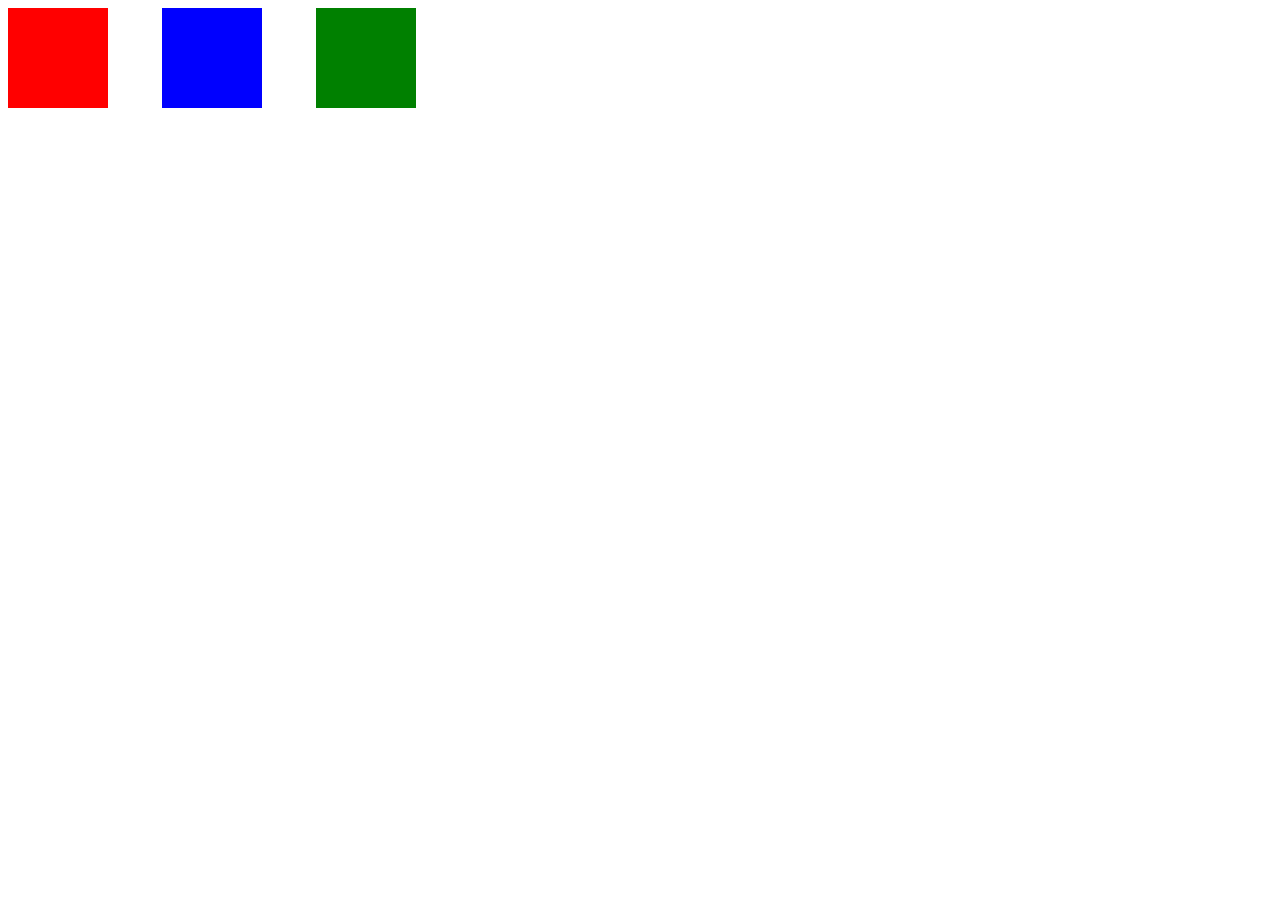
<file: session2/index.html>
<!DOCTYPE html>
<html>
    <head>
        <title>moaz</title>
        <link href="main.css" rel="stylesheet">
    </head>
    <body>
        <!-- <div class="box"></div> -->
        <!-- <div class="red">test</div> -->



        <div class="red"></div>
        <div class="blue"></div>
        <div class="green"></div>

    </body>
</html>
</file>
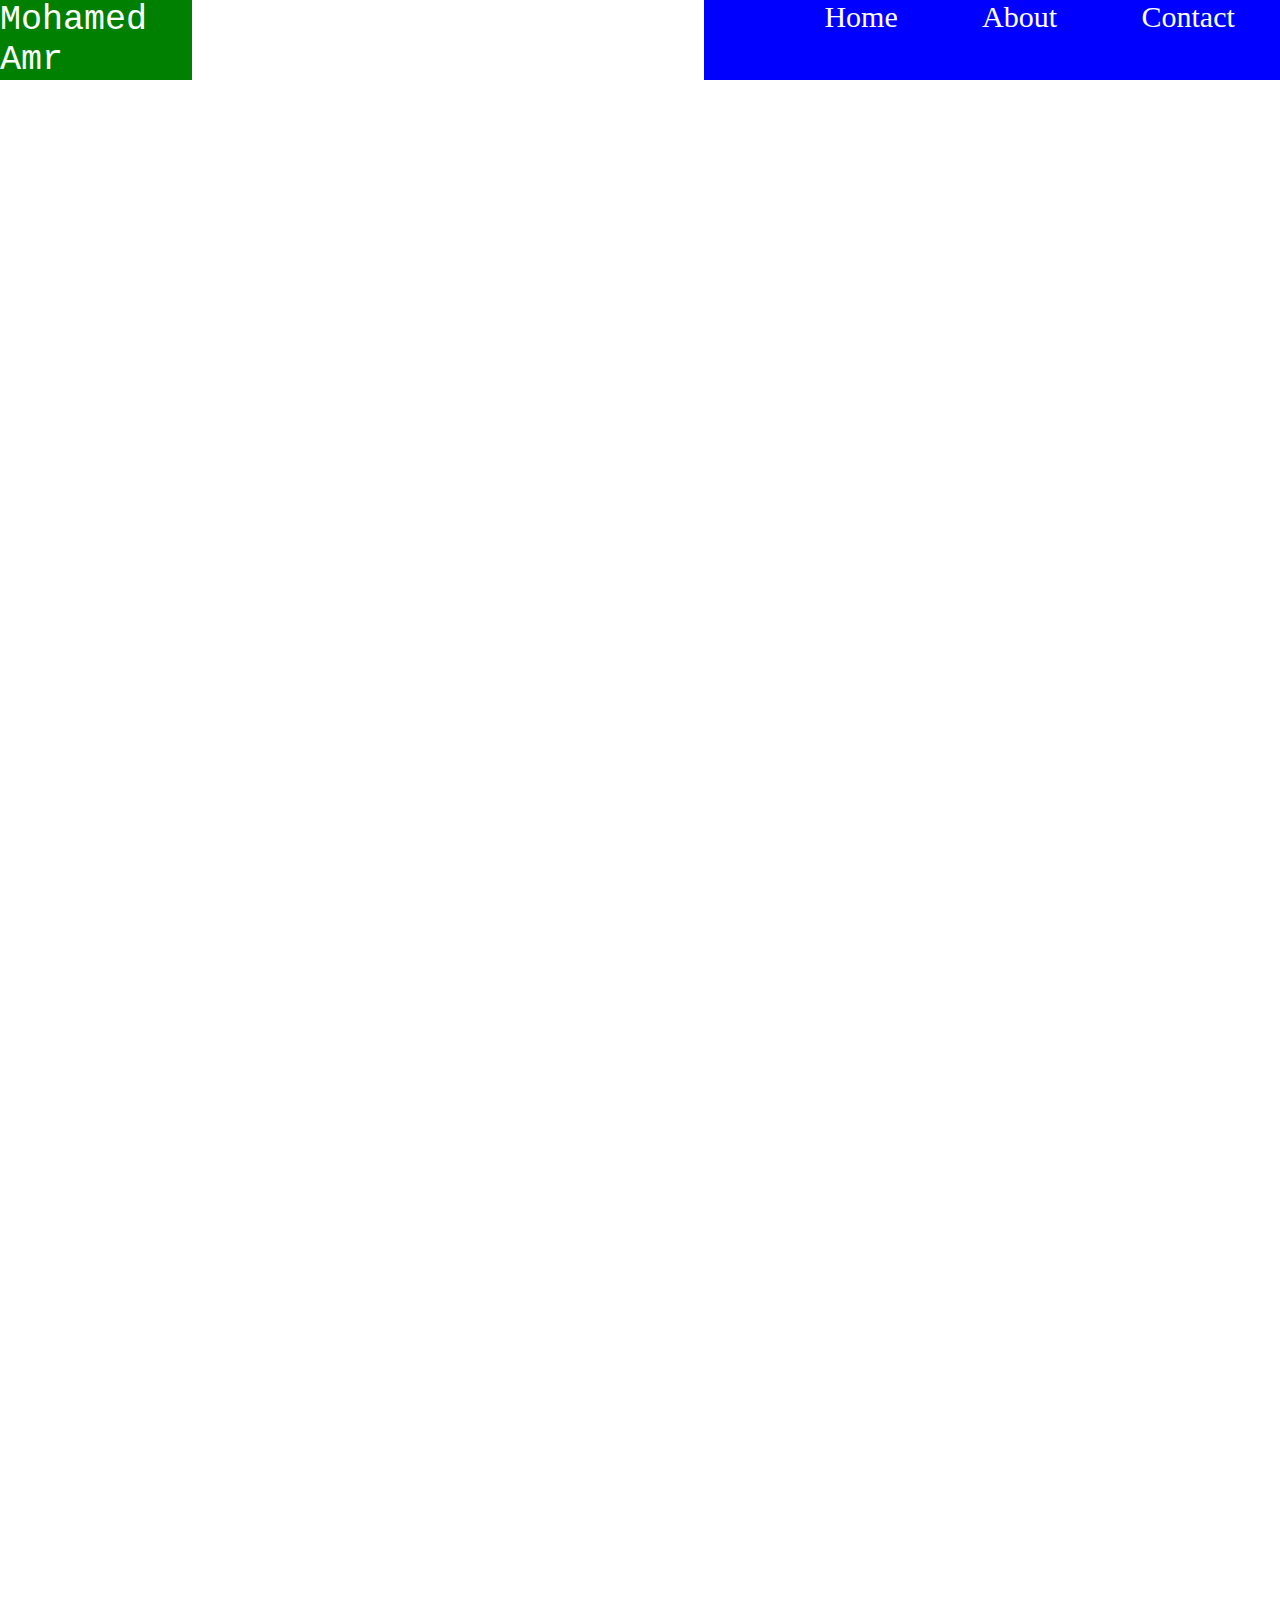
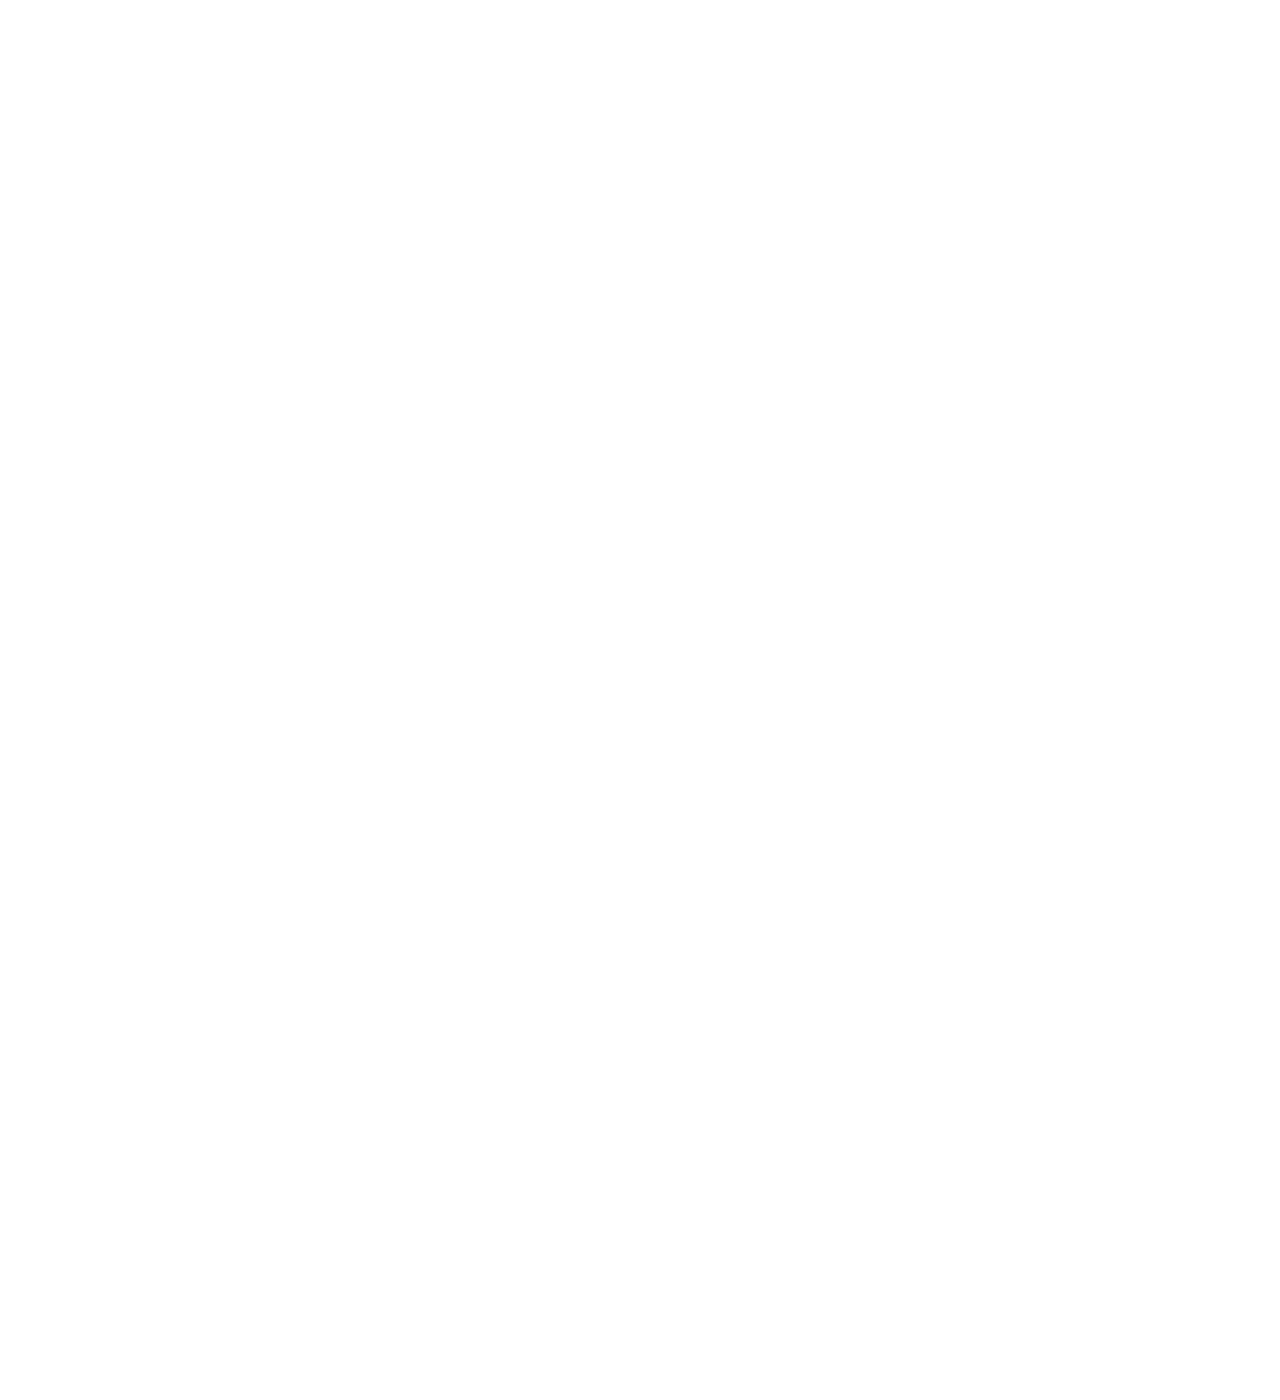
<file: session3/index.html>
<!DOCTYPE html>
<html>
    <head>
        <title>frontend</title>
        <link href="main.css" rel="stylesheet">
    </head>
    <body>
        <!-- <section class="service">
            <div class="item">
                <img src="img/1.svg" alt="1">
                <h3>3D Modeling</h3>
                <p>A wonderful serenity has taken to the
                    possession of my entire soul network
                    infrastructure, including consolidation of
                    established network designed and
                </p>
            </div>
            <div class="item">
                <img src="img/2.svg" alt="2">
                <h3>UI/UX Design</h3>
                <p>A wonderful serenity has taken to the
                    possession of my entire soul network
                    infrastructure, including consolidation of
                    established network designed and
                </p>
            </div>
            <div class="item">
                <img src="img/3.svg" alt="3">
                <h3>Architectural Design</h3>
                <p>A wonderful serenity has taken to the
                    possession of my entire soul network
                    infrastructure, including consolidation of
                    established network designed and
                </p>
            </div>
        </section> -->

        <!-- <section class="service">
            <div class="item">
                <div class="item-img">
                    <img src="img/service1.jpg" alt="">
                </div>
                <div class="item-content">
                    <h2>Item Title</h2>
                    <p>Monec quis rhoncus augue. In fermentum eget neque tristique scelerisque. Morbi at elemen nisi. Quisque pellentesque.</p>
                </div>
            </div>
            <div class="item">
                <div class="item-img">
                    <img src="img/service2.jpg" alt="">
                </div>
                <div class="item-content">
                    <h2>Item Title</h2>
                    <p>Monec quis rhoncus augue. In fermentum eget neque tristique scelerisque. Morbi at elemen nisi. Quisque pellentesque.</p>
                </div>
            </div>
            <div class="item">
                <div class="item-img">
                    <img src="img/service3.jpg">
                </div>
                <div class="item-content">
                    <h2>Item Title</h2>
                    <p>Monec quis rhoncus augue. In fermentum eget neque tristique scelerisque. Morbi at elemen nisi. Quisque pellentesque.</p>
                </div>
            </div>
        </section> -->


        <!-- <section class="our-secret">
            <div class="our-secret-content">
                <h2>Our Secret</h2>
                <p>Morbi pellentesque, nisl id semper bibendum, nibh sem fermentum magna, eget commodo leo velit sit amet velit. Aliquam fermentum, lorem quis posuere mattis, est justo porttitor magna, in commodo risus justo vitae nibh. Quisque consequat venenatis rutrum.</p>
                <ul>
                    <li>Aliquam fermentum lorem quis posuere mattis.</li>
                    <li>Aliquam fermentum lorem quis posuere mattis.</li>
                    <li>Aliquam fermentum lorem quis posuere mattis.</li>
                </ul>
                <button>learn more</button>
            </div>
            <div class="our-secret-img">
                <img src="img/business-main-700x680.jpg" alt="">
            </div>
        </section> -->


        <!-- <div class="red"></div>
        <div class="green"></div>
        <div class="blue"></div> -->


        <!-- <section class="service">
            <div class="item">
                <div class="item-icon">
                    <img src="img/screenshot-www.engage.veented.com-2024.05.17-21_22_14.png"> 
                </div>
                <div class="item-content">
                    <h2>Private Solutions</h2>
                    <p>Morbi pellentesque, nisl id semper bibendum, nibh sem fermentum magna, eget commodo</p>
                </div>
            </div>
            <div class="item">
                <div class="item-icon">
                    <img src="img/screenshot-www.engage.veented.com-2024.05.17-21_22_14.png"> 
                </div>
                <div class="item-content">
                    <h2>Private Solutions</h2>
                    <p>Morbi pellentesque, nisl id semper bibendum, nibh sem fermentum magna, eget commodo</p>

                </div>
            </div>
            <div class="item">
                <div class="item-icon">
                    <img src="img/screenshot-www.engage.veented.com-2024.05.17-21_22_14.png"> 
                </div>
                <div class="item-content">
                    <h2>Private Solutions</h2>
                    <p>Morbi pellentesque, nisl id semper bibendum, nibh sem fermentum magna, eget commodo</p>

                </div>
            </div>
        </section> -->

        <!-- <div class="box">Lorem ipsum dolor  perferendis natus nihil odio aperiam! Lorem ipsum dolor sit amet consectetur adipisicing elit. Magnam similique ducimus minima inventore nulla officia quaerat a, repudiandae reiciendis, saepe illo sed quibusdam itaque? Voluptates tempore earum doloribus est nostrum. kire Lorem ipsum dolor sit amet, consectetur adipisicing elit. Explicabo obcaecati odio fugiat neque similique unde illo facilis non ab, eveniet impedit repellendus quisquam suscipit iste aliquam. Necessitatibus consequatur dolor saepe! Ratione quaerat saepe beatae, a est totam dolorum iure architecto maxime suscipit recusandae possimus.</div> -->
    
    <nav class="navbar">
        <div class="logo">
            Mohamed Amr
        </div>
        <div class="links">
            <ul>
                <li><a href="#">Home</a></li>
                <li><a href="#">About</a></li>
                <li><a href="#">Contact</a></li>
            </ul>
        </div>
    </nav>
    
    </body>
</html>
</file>
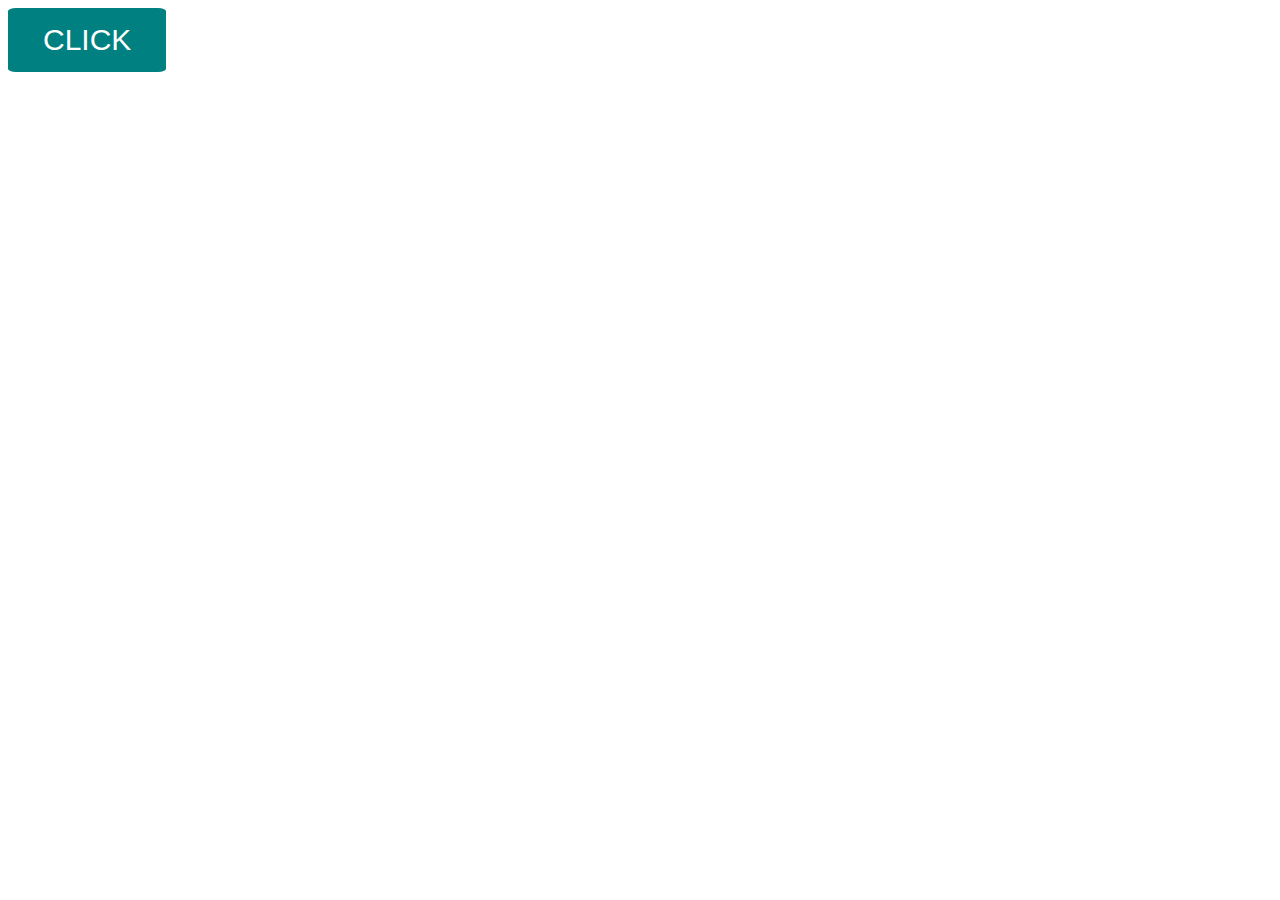
<file: session5/index.html>
<!DOCTYPE html>
<html>
    <head>
        <title>frontend</title>
        <link href="main.css" rel="stylesheet">
    </head>
    <body>

        <!-- <div class="red"></div>
        <div class="green"></div>
        <div class="blue"></div> -->


        <!-- <div class="element"></div>
        <div class="clr"></div>
        <div class="service"></div> -->

        <button class="btn">click</button>
    </body>

</html>
</file>
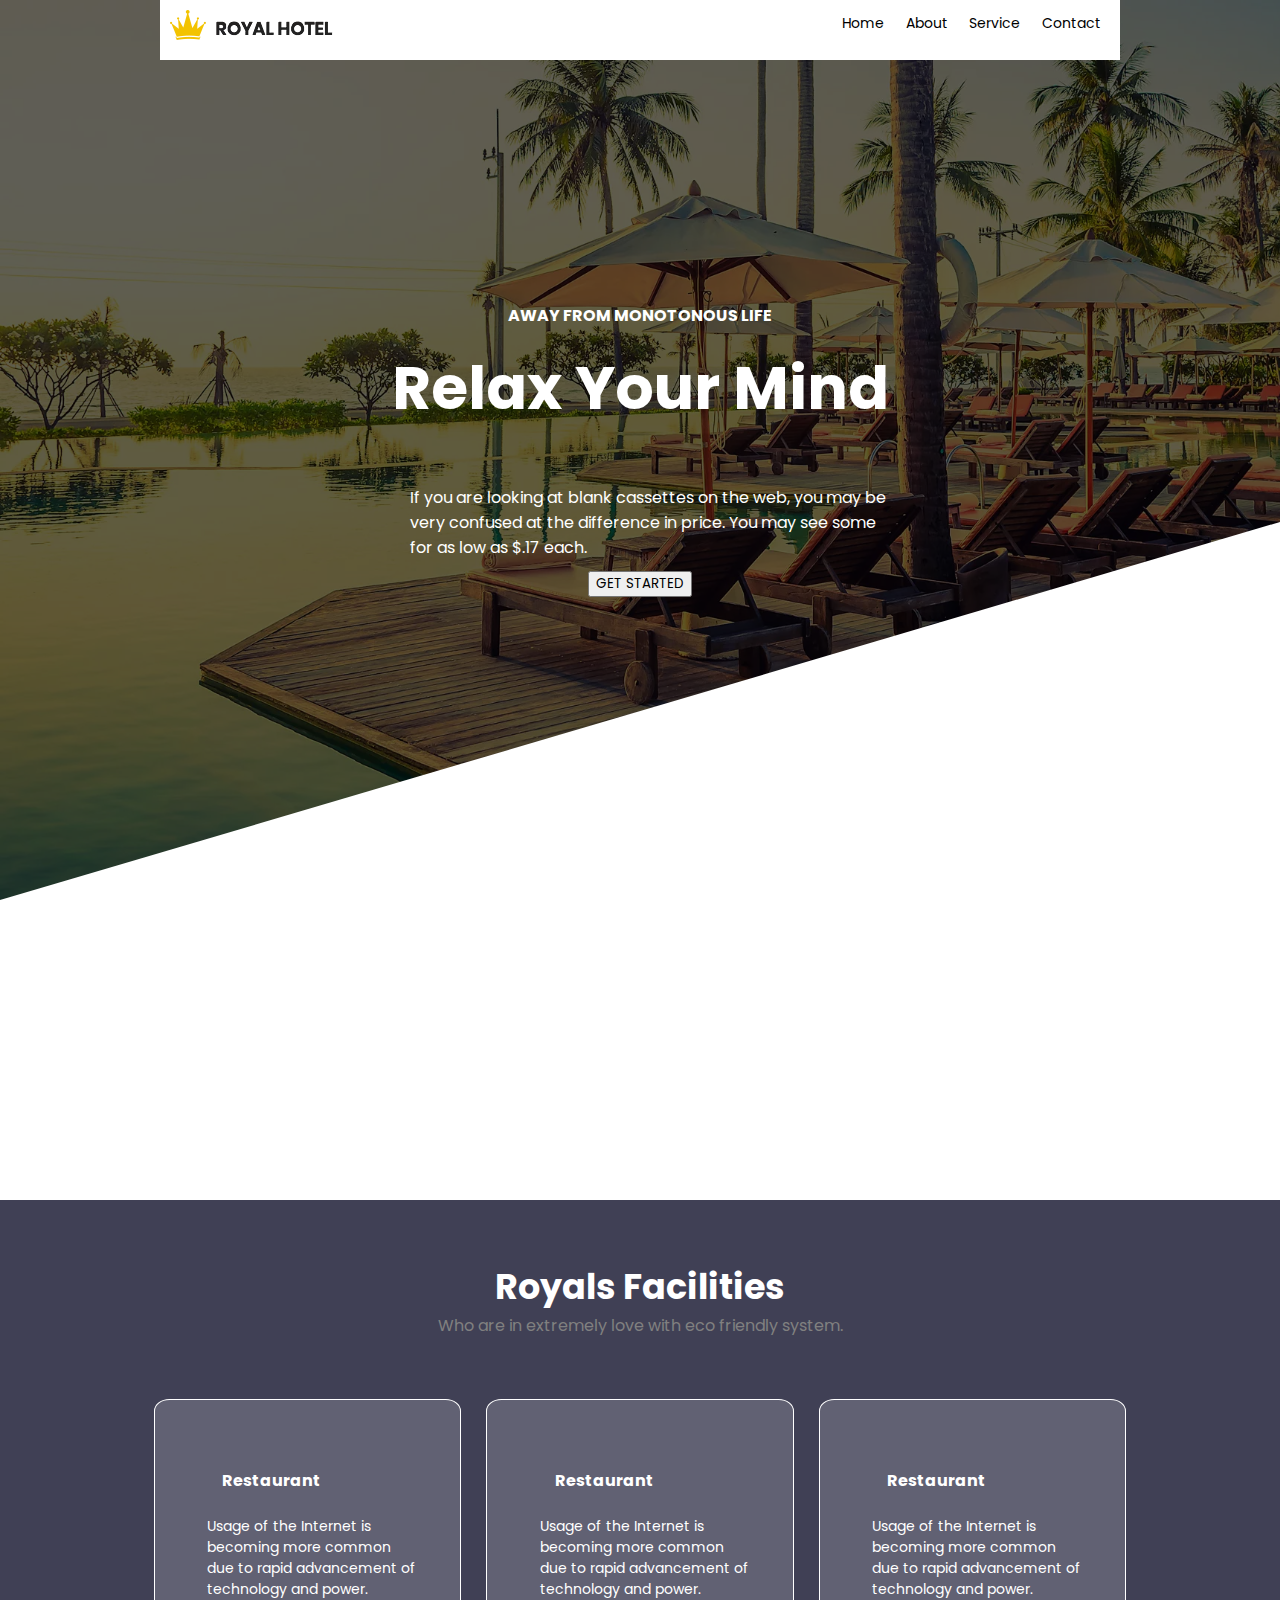
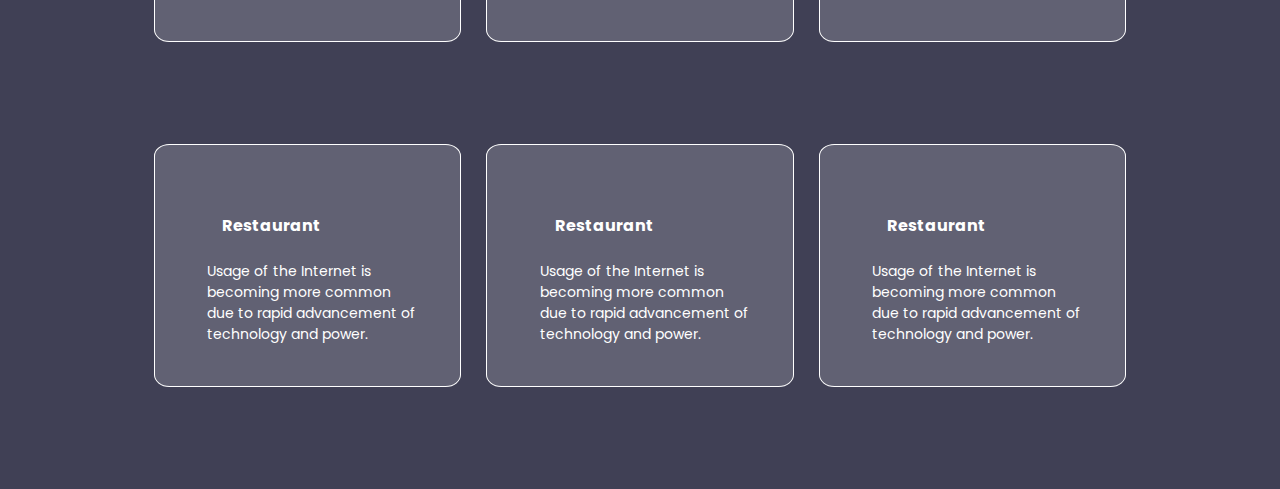
<file: session6/index.html>
<!DOCTYPE html>
<html>
    <head>
        <title>frontend</title>
        <link rel="stylesheet" href="https://cdnjs.cloudflare.com/ajax/libs/font-awesome/6.5.2/css/all.min.css" integrity="sha512-SnH5WK+bZxgPHs44uWIX+LLJAJ9/2PkPKZ5QiAj6Ta86w+fsb2TkcmfRyVX3pBnMFcV7oQPJkl9QevSCWr3W6A==" crossorigin="anonymous" referrerpolicy="no-referrer" />
        <link href="main.css" rel="stylesheet">
    </head>
    <body>
        <nav class="navbar">
            <div class="navbar-logo">
                <img src="img/Logo.png" alt="">
            </div>
            <div class="navbar-links">
                <ul>
                    <li><a href="#">Home</a></li>
                    <li><a href="#">About</a></li>
                    <li><a href="#">Service</a></li>
                    <li><a href="#">Contact</a></li>
                </ul>
            </div>
        </nav>
        <header class="head-section">
          
            <div class="head-content">
                <h4>AWAY FROM MONOTONOUS LIFE</h4>
                <h1>Relax Your Mind</h1>
                <p>If you are looking at blank cassettes on the web, you may be very confused at the
                    difference in price. You may see some for as low as $.17 each.</p>
                <button>GET STARTED</button>
            </div>
        </header>

        <div style="height: 300px;"></div>
        <section class="room-facilty">
            <div class="facilty-title">
                <h2>Royals Facilities</h2>
                <article>Who are in extremely love with eco friendly system.</article>
            </div>
            <div class="facilty-content">
                <div class="facility">
                    
                    <h2><i class="fa-solid fa-utensils"></i>  Restaurant</h2>
                    <p>Usage of the Internet is becoming more common due to rapid advancement of technology and power.</p>
                </div>
                <div class="facility">
                    
                    <h2><i class="fa-solid fa-utensils"></i>  Restaurant</h2>
                    <p>Usage of the Internet is becoming more common due to rapid advancement of technology and power.</p>
                </div>                
                <div class="facility">
                    
                    <h2><i class="fa-solid fa-utensils"></i>  Restaurant</h2>
                    <p>Usage of the Internet is becoming more common due to rapid advancement of technology and power.</p>
                </div>
                <div class="facility">
                    
                    <h2><i class="fa-solid fa-utensils"></i>  Restaurant</h2>
                    <p>Usage of the Internet is becoming more common due to rapid advancement of technology and power.</p>
                </div>                
                <div class="facility">
                    
                    <h2><i class="fa-solid fa-utensils"></i>  Restaurant</h2>
                    <p>Usage of the Internet is becoming more common due to rapid advancement of technology and power.</p>
                </div>
                <div class="facility">
                    
                    <h2><i class="fa-solid fa-utensils"></i>  Restaurant</h2>
                    <p>Usage of the Internet is becoming more common due to rapid advancement of technology and power.</p>
                </div>
          
            </div>
        </section>
    </body>

</html>
</file>
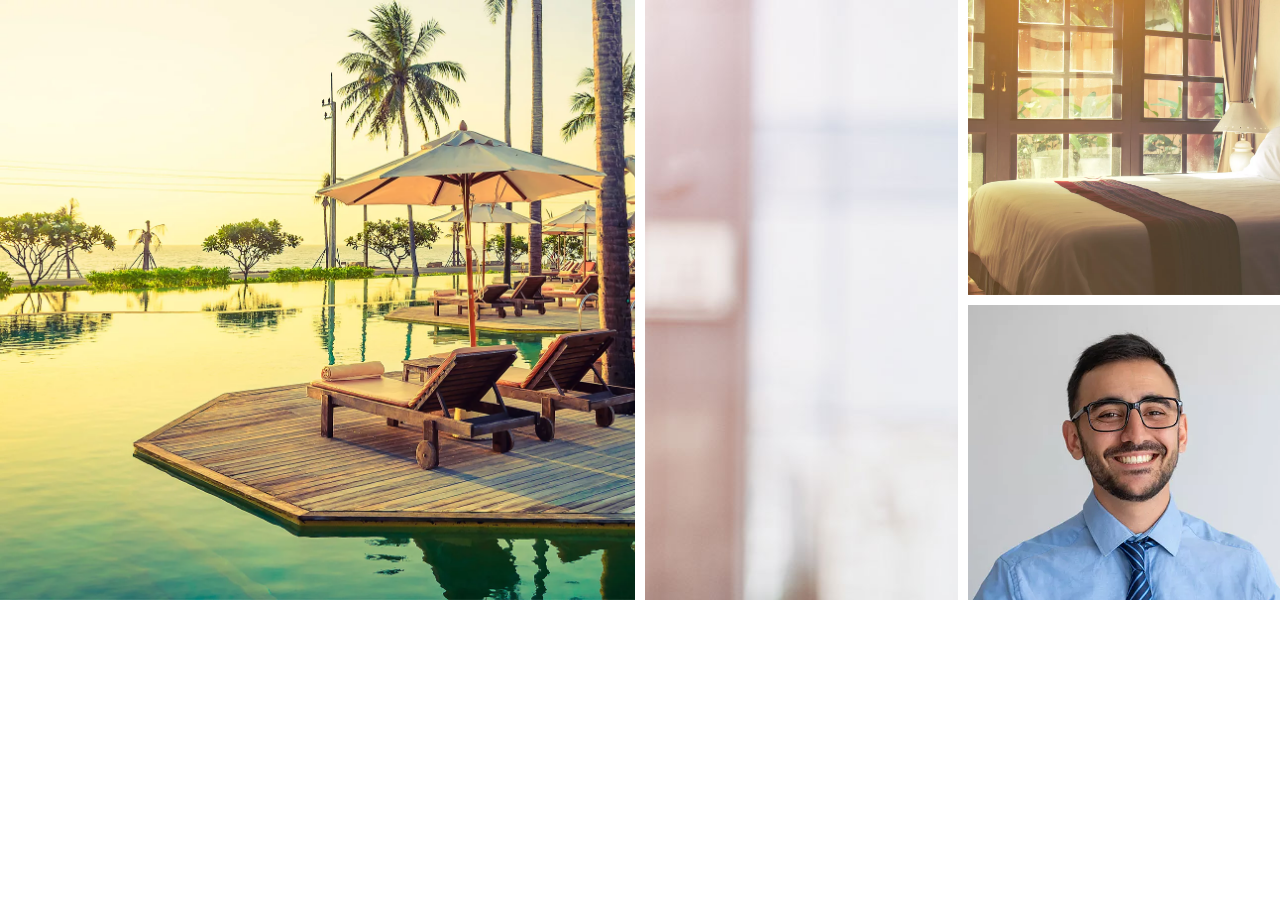
<file: session7/index.html>
<!DOCTYPE html>
<html>
    <head>
        <title>frontend</title>
        <link rel="stylesheet" href="https://cdnjs.cloudflare.com/ajax/libs/font-awesome/6.5.2/css/all.min.css" integrity="sha512-SnH5WK+bZxgPHs44uWIX+LLJAJ9/2PkPKZ5QiAj6Ta86w+fsb2TkcmfRyVX3pBnMFcV7oQPJkl9QevSCWr3W6A==" crossorigin="anonymous" referrerpolicy="no-referrer" />
        <link href="main.css" rel="stylesheet">
    </head>
    <body>
      <div class="container">
            <div class="item"></div>
            <div class="item"></div>
            <div class="item"></div>
            <div class="item"></div>
      </div>
    </body>

</html>
</file>
<file: session2/main.css>
/* .box {
    background: green;
    width: 100px;
    height: 100px;
    font-size: 40px;
    font-family: 'Segoe UI', Tahoma, Geneva, Verdana, sans-serif;   
} */


/* .red {
    color: blueviolet;
    background: red;
    width: 100px;
    height: 100px;
    font-size: 40px;
} */

.red {
    width: 100px;
    height: 100px;
    background: red;
    display: inline-block;
    margin-right: 50px;
}

.green {
    width: 100px;
    height: 100px;
    background: green;
    display: inline-block;
}


.blue {
    width: 100px;
    height: 100px;
    background: blue;
    display: inline-block;
    margin-right: 50px;

}
</file>
<file: session3/main.css>
/* .service {
    width: 90%;
    margin: auto;
}

.item {
    width: 20%;
    display: inline-block;
    margin-left: 9%;
} */


/* .service {
    width: 85%;
    height: 500px;
    margin: auto;
}

.item {
    width: 30%;
    height: 100%;
    display: inline-block;
    margin-left: 2%;
}

.item-img {
    width: 100%;
    height: 50%;
}

.item-img img {
    width: 100%;
    height: 100%;
}

.item-content {
    width: 100%;
    height: 50%;
} */
/* 
.our-secret {
    width: 90%;
    height: 650px;
    margin: auto;
}


.our-secret-img {
    width: 50%;
    height: 100%;
    float: left;
}
.our-secret-img img {
    width: 100%;
    height: 100%;
}

.our-secret-content {
    margin-top: 20%;
    width: 50%;
    height: 100%;
   float: left;
} */

/* .red ,.blue, .green  {
    width: 100px;
    height: 100px;
}

.red {
    float: left;
    background: red;
}


.green {
    float: right;
    background: green;
}


.blue {
    float: right;
    background: blue;
} */


/* .service {
    width: 90%;
    height: 300px;
    margin: auto;
}

.item {
    width: 30%;
    height: 100%;
    float: left;
    margin-left: 2.5%;
}

.item-icon {
    width: 20%;
    height: 100%;
    float: left;
    margin-top: 3%;
}

.item-content {
    width: 80%;
    height: 100%;
    float: left;
} */


body {
    height: 3000px;
}
* {
    margin: 0;
}

.navbar {
    width: 100%;
    height: 80px;
    position: fixed;
}
.logo {
    width: 15%;
    height: 100%;
    background: green;
    float: left;
    font-family: monospace;
    font-size: 35px;
    color: white;
}

.links {
    width:45%;
    height: 100%;
    background: blue;
    float: right;
}

.links ul li {
    list-style-type: none;
    display: inline-block;
    margin-left: 15%;

}

.links ul li a {
    text-decoration: none;
    color: white;
    font-size: 30px;
}
</file>
<file: session5/main.css>
:root {
   --color:rgb(231, 130, 130);
   --second-color:green;
   --font-size:10px;
   --space:10px; 
   --x:20px;
}


/*
  graduant
   flex
   grid
   media query 
   min,max width , height  
*/
/* body {
    height:3000px;
}

.bg {
    width: 100%;
    height: 300px;
    background:url('img/business-2\ \(2\).jpg') rgba(0, 0, 0, 0.301);
    background-blend-mode: color;
    background-size: cover;
    background-attachment: fixed;
}




.red {
    width:300px;
    height: 300px;
    background-color: red;
    position: absolute;
    top: 0;
    left: 0;
    z-index:1000;
}

.green {
    width:200px;
    height: 200px;
    background-color: green;
    position: absolute;
    top: 0;
    left: 0;
    z-index:3;
}

.blue {
    width:100px;
    height: 100px;
    background-color:blue;
    position: absolute;
    top: 0;
    left: 0;
    z-index:2;
} */


/* .element {
    width: 300px;
    height: 500px;
    background: red;
    float: right;
}
.clr {
    clear: both;
}
.service {
    width:200px;
    height: 200px;
    background: blue;
} */



.btn {
    text-transform: uppercase;
    padding: 15px 35px;
    border: none;
    background: teal;
    color: white;
    border-radius: 5%;
    font-size: 30px;
    cursor: pointer;
    position: relative;
    overflow: hidden;
}

.btn::after {
    content: "";
    width: 100%;
    height: 100%;
    background: rgba(0, 0, 0, 0.086);
    position: absolute;
    top: 0;
    left: -200px;
    transition: 1s;
}

.btn::before {
    content: "";
    width: 100%;
    height: 100%;
    background: rgba(111, 32, 32, 0.213);
    position: absolute;
    top: 0;
    right: -200px;
    transition: 1s;
}

.btn:hover::after {
    left: 0;
}


.btn:hover::before {
    right: 0;
}
</file>
<file: session6/main.css>
/*
   flex
   grid
   media query 

  graduant
   min,max width , height  
   clip-path
*/
@import url('https://fonts.googleapis.com/css2?family=Poppins:ital,wght@0,100;0,200;0,300;0,400;0,500;0,600;0,700;0,800;0,900;1,100;1,200;1,300;1,400;1,500;1,600;1,700;1,800;1,900&display=swap');

* {
    margin: 0;
    box-sizing: border-box;
    font-family: "Poppins", sans-serif;

}

.head-section {
    width:100%;
    height:100vh;
    background: url('img/banner_bg.jpg') rgba(0, 0, 0, 0.628);
    background-size: cover;
    background-blend-mode: color;
    display: flex;
    flex-wrap: wrap;
    justify-content: center;
    align-items: center;
    clip-path: polygon(0 0, 100% 0, 100% 58%, 0% 100%);
}

.navbar {
    width: 75%;
    height: 60px;
    background: white;
    position: fixed;
    transform: translate(-50%);
    top: 0;
    left: 50%;
    z-index: 1;
}

.navbar-logo {
    margin-top:1%;
    margin-left: 1%;
    width: 20%;
    float: left;
}

.navbar-links {
    margin-top:1%;
    width: 35%;
    float: right;
}

.navbar-links li {
    display: inline-block;
    margin-left: 6%;
    list-style-type: none;
}

.navbar-links li a {
    text-decoration: none;
    color:black;
    font-size:14px;
}

.head-content {
    width: 40%;
    text-align: center;
    color:white;
}

.head-content h1 {
    font-size: 60px;
    margin: 15px 0;
}

.head-content p {
    margin-bottom: 10px;
}


.room-facilty {
    overflow: hidden;
    width: 100%;
    background: url('img/facilites_bg.jpg') rgba(3, 3, 30, 0.756);
    background-attachment: fixed;
    background-size: cover;
    background-blend-mode: darken;
}

.facilty-title {
    width: 80%;
    height: 30%;
    margin: auto;
    text-align: center;
}

.facilty-title h2 {
    margin-top: 60px;
    font-size:35px;
    color:white;
}

.facilty-title > article {
    color:gray;
    margin-bottom: 6%;
}

.facilty-content {
    width: 80%;
    height: 70%;
    margin: auto;
    display: flex;
    flex-wrap: wrap;
    justify-content: space-evenly;
}

.facility {
    width:30%;
    height: 40%;
    background: rgba(255, 255, 255, 0.176);
    border: 1px white solid;
    border-radius: 5%;
    color:white;
    margin-bottom: 10%;
    padding: 4%;
}
.facility h2 {
    font-size: 16px;
}

.facility h2 i {
    color:gold;
    margin-right: 15px;
    font-size: 20px;
}


.facility > p {
    font-size: 14px;
}
.facility > h2,p {
    margin-top: 10%;
    margin-left:5%;
    text-align: left;
}
</file>
<file: session7/main.css>
/*   
   grid
   media query 
*/
@import url('https://fonts.googleapis.com/css2?family=Poppins:ital,wght@0,100;0,200;0,300;0,400;0,500;0,600;0,700;0,800;0,900;1,100;1,200;1,300;1,400;1,500;1,600;1,700;1,800;1,900&display=swap');

* {
    margin: 0;
    box-sizing: border-box;
    font-family: "Poppins", sans-serif;

}
/* 
.head-section {
    width:100%;
    height:100vh;
    background: url('img/banner_bg.jpg') rgba(0, 0, 0, 0.628);
    background-size: cover;
    background-blend-mode: color;
    display: flex;
    flex-wrap: wrap;
    justify-content: center;
    align-items: center;
    clip-path: polygon(0 0, 100% 0, 100% 58%, 0% 100%);
}

.navbar {
    width: 75%;
    height: 60px;
    background: white;
    position: fixed;
    transform: translate(-50%);
    top: 0;
    left: 50%;
    z-index: 1;
}

.navbar-logo {
    margin-top:1%;
    margin-left: 1%;
    width: 20%;
    float: left;
}

.navbar-links {
    margin-top:1%;
    width: 35%;
    float: right;
}

.navbar-links li {
    display: inline-block;
    margin-left: 6%;
    list-style-type: none;
}

.navbar-links li a {
    text-decoration: none;
    color:black;
    font-size:14px;
}

.head-content {
    width: 40%;
    text-align: center;
    color:white;
}

.head-content h1 {
    font-size: 60px;
    margin: 15px 0;
}

.head-content p {
    margin-bottom: 10px;
}


.room-facilty {
    overflow: hidden;
    width: 100%;
    background: url('img/facilites_bg.jpg') rgba(3, 3, 30, 0.756);
    background-attachment: fixed;
    background-size: cover;
    background-blend-mode: darken;
}

.facilty-title {
    width: 80%;
    height: 30%;
    margin: auto;
    text-align: center;
}

.facilty-title h2 {
    margin-top: 60px;
    font-size:35px;
    color:white;
}

.facilty-title > article {
    color:gray;
    margin-bottom: 6%;
}

.facilty-content {
    width: 80%;
    height: 70%;
    margin: auto;
    display: flex;
    flex-wrap: wrap;
    justify-content: space-evenly;
}

.facility {
    width:30%;
    height: 40%;
    background: rgba(255, 255, 255, 0.176);
    border: 1px white solid;
    border-radius: 5%;
    color:white;
    margin-bottom: 10%;
    padding: 4%;
}
.facility h2 {
    font-size: 16px;
}

.facility h2 i {
    color:gold;
    margin-right: 15px;
    font-size: 20px;
}


.facility > p {
    font-size: 14px;
}
.facility > h2,p {
    margin-top: 10%;
    margin-left:5%;
    text-align: left;
} */



.container {
    width: 100%;
    height: 600px;
    display: grid;
    grid-template-columns: repeat(4,1fr);
    grid-template-rows: repeat(2,1fr);
    gap: 10px 10px;
}



.item:nth-child(1){
    /* grid-row: 1/3;
    grid-column: 1/3; */
    grid-area: 1/1/3/3;
    background: url("img/banner_bg.jpg");
    background-size: cover;
}


.item:nth-child(2){
    grid-row: 1/3;
    background-size: cover;

    background: url("img/business-2\ \(2\).jpg");
}

.item:nth-child(3){
    background: blue;
    background: url("img/facilites_bg.jpg");
    background-size: cover;

}

.item:nth-child(4){
    background: black;
    background: url("img/person_5.jpg.webp");
    background-size: cover;

}
</file>
